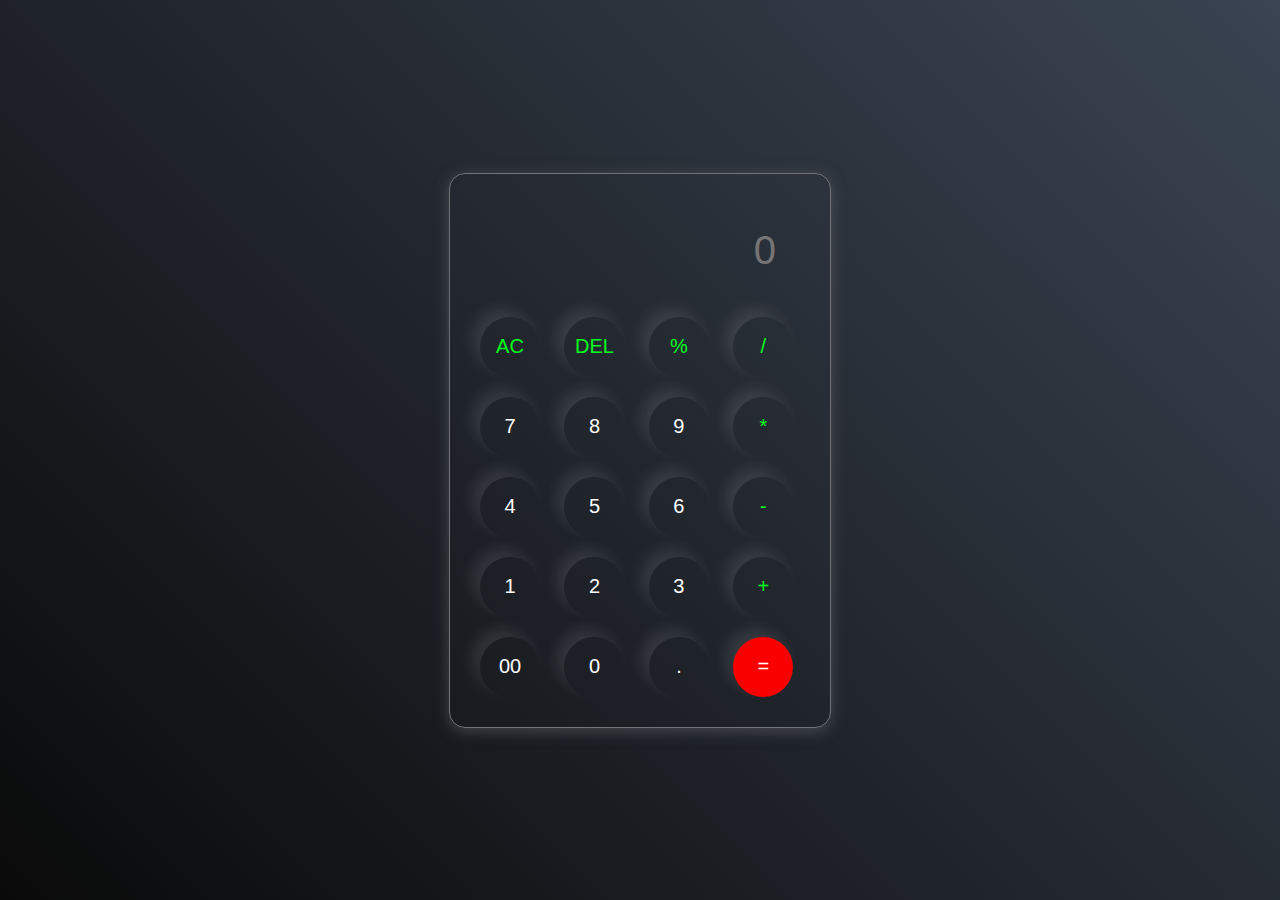
<file: Index.html>
<!DOCTYPE html>
<html lang="en">
<head>
    <meta charset="UTF-8" />
    <meta name="viewport" content="width=device-width, initial-scale=1.0" />
    <link rel="stylesheet" href="style.css" />
    <title>How to make a Calculator using HTML CSS JavaScript - Devnote.in</title>
</head>

<body>
    <div class="container">
        <div class="calculator">
            <input type="text" id="textinput" placeholder="0" />
            <div>
                <button class="button operators">AC</button>
                <button class="button operators">DEL</button>
                <button class="button operators">%</button>
                <button class="button operators">/</button>
            </div>
            <div>
                <button class="button">7</button>
                <button class="button">8</button>
                <button class="button">9</button>
                <button class="button operators">*</button>
            </div>
            <div>
                <button class="button">4</button>
                <button class="button">5</button>
                <button class="button">6</button>
                <button class="button operators">-</button>
            </div>
            <div>
                <button class="button">1</button>
                <button class="button">2</button>
                <button class="button">3</button>
                <button class="button operators">+</button>
            </div>

            <div>
                <button class="button">00</button>
                <button class="button">0</button>
                <button class="button">.</button>
                <button class="button equalBtn">=</button>
            </div>
        </div>
    </div>
</body>
</html>

<script>
  let input = document.getElementById('textinput');
let buttons = document.querySelectorAll('button');

let string = "";
let arr = Array.from(buttons);
arr.forEach(button => {
    button.addEventListener('click', (e) =>{
        if(e.target.innerHTML == '='){
            string = eval(string);
            input.value = string;
        }

        else if(e.target.innerHTML == 'AC'){
            string = "";
            input.value = string;
        }
        else if(e.target.innerHTML == 'DEL'){
            string = string.substring(0, string.length-1);
            input.value = string;
        }
        else{
            string += e.target.innerHTML;
            input.value = string;
        }
    })
})
</script>
</file>
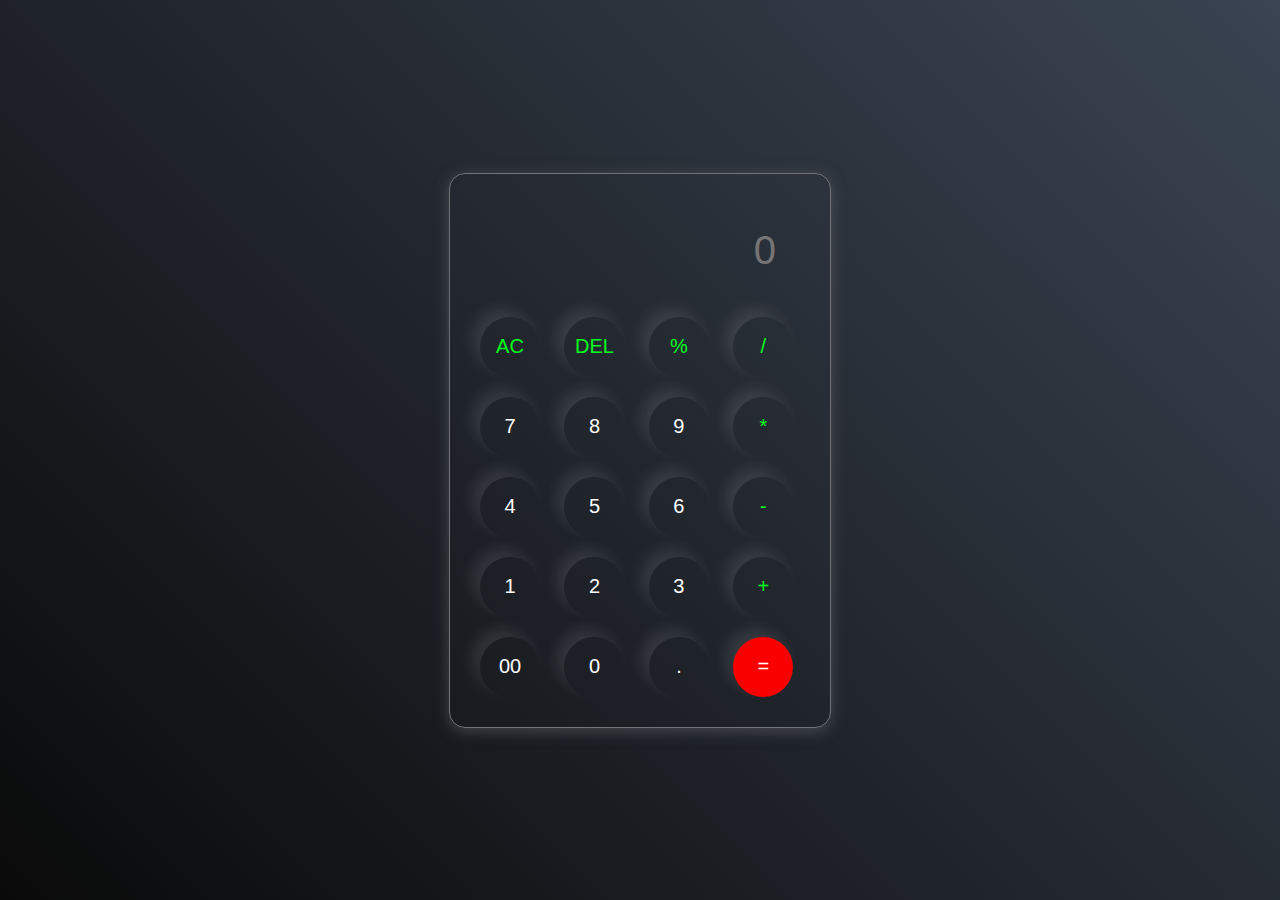
<file: index.html>
<!DOCTYPE html>
<html lang="en">
<head>
    <meta charset="UTF-8" />
    <meta name="viewport" content="width=device-width, initial-scale=1.0" />
    <link rel="stylesheet" href="style.css" />
    <title>How to make a Calculator using HTML CSS JavaScript - Devnote.in</title>
</head>

<body>
    <div class="container">
        <div class="calculator">
            <input type="text" id="textinput" placeholder="0" />
            <div>
                <button class="button operators">AC</button>
                <button class="button operators">DEL</button>
                <button class="button operators">%</button>
                <button class="button operators">/</button>
            </div>
            <div>
                <button class="button">7</button>
                <button class="button">8</button>
                <button class="button">9</button>
                <button class="button operators">*</button>
            </div>
            <div>
                <button class="button">4</button>
                <button class="button">5</button>
                <button class="button">6</button>
                <button class="button operators">-</button>
            </div>
            <div>
                <button class="button">1</button>
                <button class="button">2</button>
                <button class="button">3</button>
                <button class="button operators">+</button>
            </div>

            <div>
                <button class="button">00</button>
                <button class="button">0</button>
                <button class="button">.</button>
                <button class="button equalBtn">=</button>
            </div>
        </div>
    </div>
</body>
</html>

<script>
  let input = document.getElementById('textinput');
let buttons = document.querySelectorAll('button');

let string = "";
let arr = Array.from(buttons);
arr.forEach(button => {
    button.addEventListener('click', (e) =>{
        if(e.target.innerHTML == '='){
            string = eval(string);
            input.value = string;
        }

        else if(e.target.innerHTML == 'AC'){
            string = "";
            input.value = string;
        }
        else if(e.target.innerHTML == 'DEL'){
            string = string.substring(0, string.length-1);
            input.value = string;
        }
        else{
            string += e.target.innerHTML;
            input.value = string;
        }
    })
})
</script>
</file>
<file: style.css>
*{
    margin: 0;
    padding: 0;
    box-sizing: border-box;
    font-family: 'Roboto', sans-serif;
}

body{
    width: 100%;
    height: 100vh;
    display: flex;
    justify-content: center;
    align-items: center;
    background: linear-gradient(45deg, #0a0a0a, #3a4452);
}

input{
    width: 320px;
    border: none;
    padding: 24px;
    margin: 10px;
    background: transparent;
    box-shadow: 0px 3px 15 px rgbs(84, 84, 84, 0.1);
    font-size: 40px;
    text-align: right;
    color: #ffffff;
    cursor: pointer;

}
.calculator {
    border: 1px solid #717377;
    padding: 20px;
    border-radius: 16px;
    background: transparent;
    box-shadow: 0px 3px 15px rgba(113, 115, 119, 0.5);
}

.textinput {
    width: 320px;
    border: none;
    padding: 240px;
    margin: 60px;
    background: transparent;
    box-shadow: 0px 3px 15px rgbs(84, 84, 84, 0.1);
    font-size: 40px;
    text-align: right;
    cursor: pointer;
    color: #ffffff;
}

.textinput::placeholder{
    color: #ffffff;
}

button {
    border: none;
    width: 60px;
    height: 60px;
    margin: 10px;
    border-radius: 50%;
    background: transparent;
    color: #ffffff;
    font-size: 20px;
    box-shadow: -8px -8px 15px rgba(255, 255, 255, 0.1);
    cursor: pointer;
}

.equalBtn {
    background-color: #fa0000;
}

.operators {
    color: #00ff1d;
}
</file>
